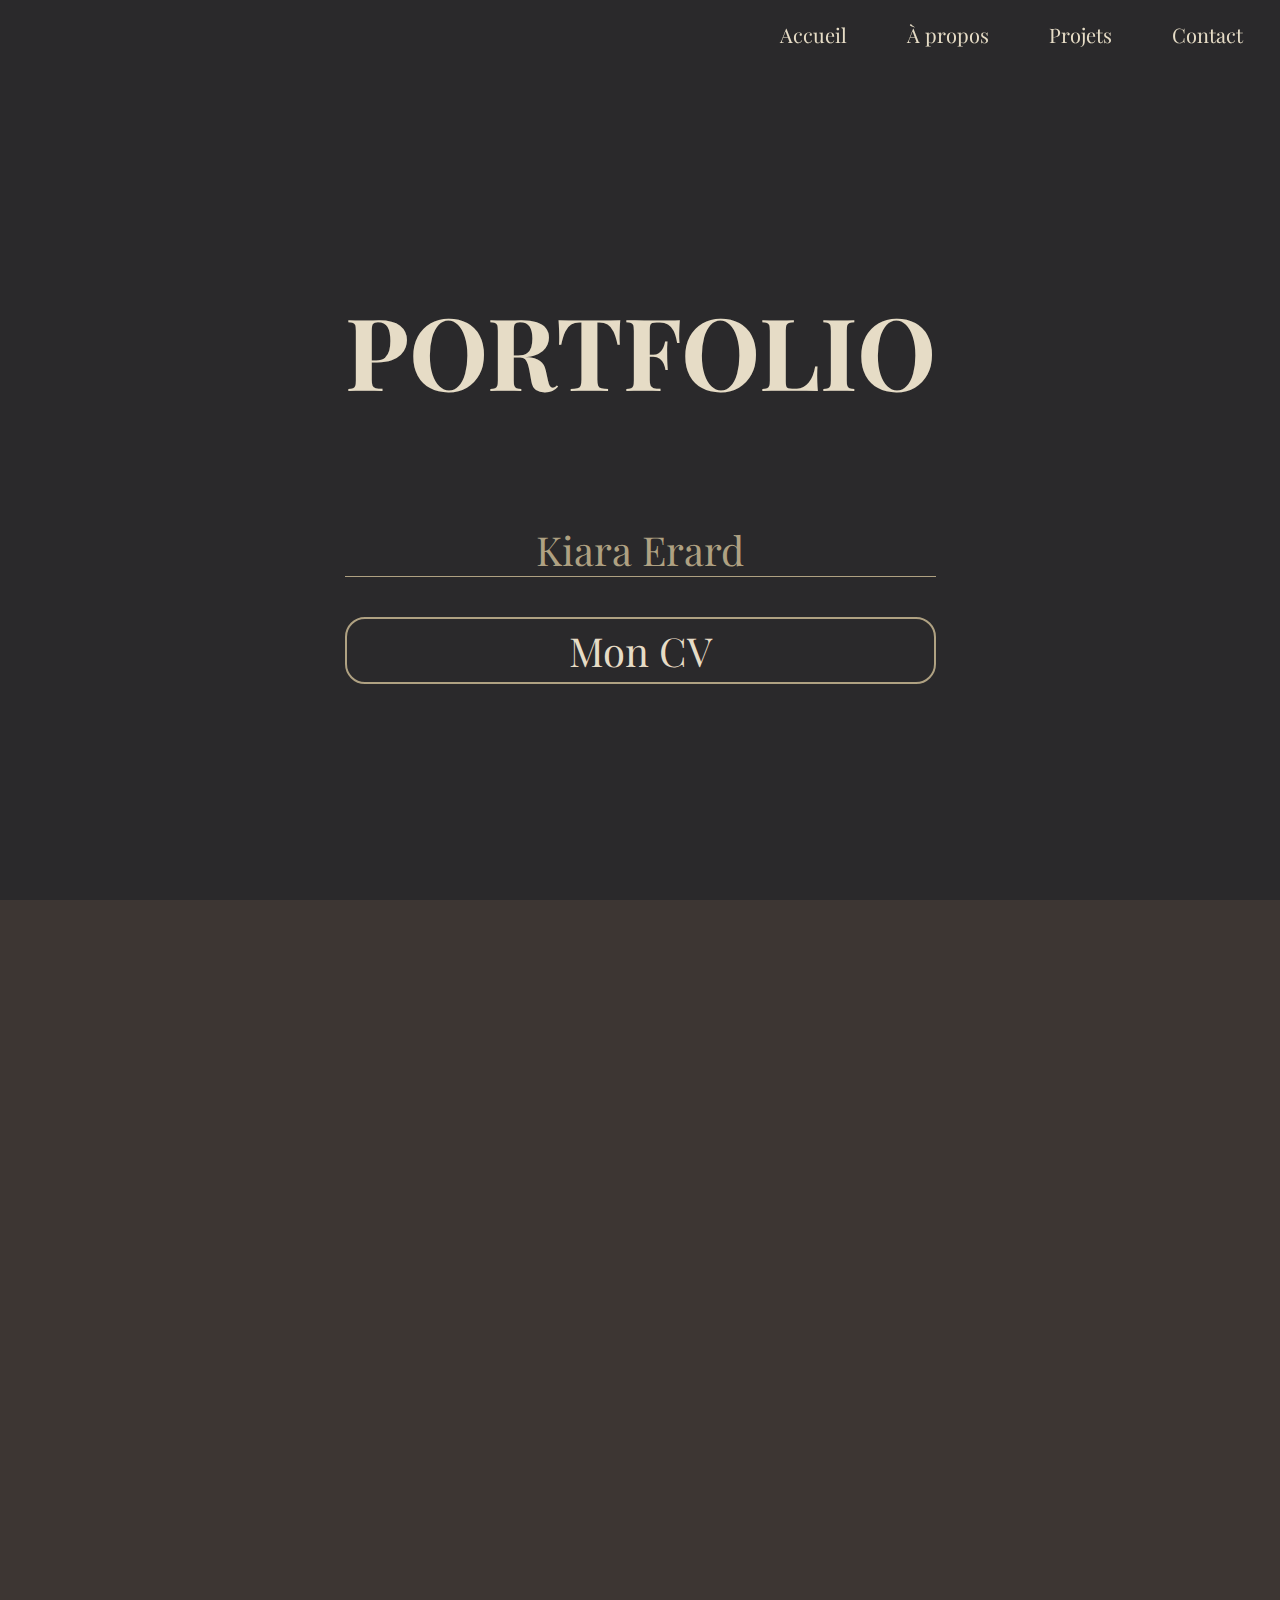
<file: index.html>
<!DOCTYPE html>
<html lang="fr">

<head>
    <meta charset="UTF-8">
    <meta http-equiv="X-UA-Compatible" content="IE=edge">
    <meta name="viewport" content="width=device-width, initial-scale=1.0">
    <title>Portfolio</title>
    <link rel="stylesheet" href="styles/style.css">

    <link rel="preconnect" href="https://fonts.googleapis.com">
    <link rel="preconnect" href="https://fonts.gstatic.com" crossorigin>
    <link href="https://fonts.googleapis.com/css2?family=Playfair+Display:wght@400;600&display=swap" rel="stylesheet">

    <link rel="preconnect" href="https://fonts.googleapis.com">
    <link rel="preconnect" href="https://fonts.gstatic.com" crossorigin>
    <link href="https://fonts.googleapis.com/css2?family=Playfair+Display:wght@400;600&display=swap" rel="stylesheet">
    <script defer src="js/animations.js"></script>


</head>

<body>

    <header>

        <a href="#welcome">Accueil</a>
        <a href="#about">À propos</a>
        <a href="#projets">Projets</a>
        <a href="#contact">Contact</a>
    </header>

    <main>


        <section class="accueil" id="welcome">

            <h1> PORTFOLIO </h1>
            <h3> Kiara Erard </h3>
            <!-- <h1> PORTFOLIO </h1>
            <h1> PORTFOLIO </h1> -->
            <a class="bouton" href="pdf/Kiara Erard CV.pdf" target="_blank"> Mon CV </a>

        </section>

        <section class="apropos" id="about">

            <section class="hidden" data-class="anim" data-delay=200>

                <h1> À PROPOS </h1>
                <h3> Bonjour, je m'appelle Kiara Erard. <br> <br> </h3>
                <div>  Actuellement étudiante en <b>première année de BUT Métiers du Multimédia et de l'Internet
                        (MMI)</b>, je suis à la recherche d'une <b> alternance</b> dès la rentrée 2023 et pour une période de 2 ans. Dans la
                    continuité de mon cursus, je souhaiterais intégrer le parcours <b>"Création Numérique"</b> qui
                    recouvre toutes les <b> matières relatives au graphisme, l'infographie, l'audiovisuel et le motion
                        design.</b> Ainsi j'espère trouver une entreprise qui m'offrira <b> l'opportunité d'approfondir
                        mes connaissances et mes compétences dans ces domaines.</b> <br> Je suis motivée, soucieuse de bien faire et désireuse d'apprendre. <br> <br> Si votre entreprise peut
                    également m'apporter des connaissances en développement Front End et utilisation de Wordpress, ce serait un réel
                    plus pour moi. Ce site n'est pas parfait mais c'est un site que j'ai tenté de coder moi-même</div>

            </section>

        </section>


        <section class="mes_projets" id="projets">

            <section class="hidden"  data-class="anim" data-delay=200>


                <h1> MES PROJETS </h1>


                <section class="filtre_projets">

                    <a href="projet.html" class="infographie zone">

                        <h2> Infographie </h2>

                        <div class="centrer">

                            <svg xmlns="http://www.w3.org/2000/svg" width="100" height="100" viewBox="0 0 24 24"
                                fill="none" stroke="#675D58" stroke-width="2.5" stroke-linecap="round"
                                stroke-linejoin="round">
                                <polygon points="14 2 18 6 7 17 3 17 3 13 14 2"></polygon>
                                <line x1="3" y1="22" x2="21" y2="22"></line>
                            </svg>
                        </div>
                    </a>

                    <a href="projet.html#audiovisuel" class="audiovisuel zone">

                        <h2> Audiovisuel </h2>

                        <div class="centrer">
                            <svg xmlns="http://www.w3.org/2000/svg" width="100" height="100" viewBox="0 0 24 24"
                                fill="none" stroke="#675D58" stroke-width="2.5" stroke-linecap="round"
                                stroke-linejoin="round">
                                <g transform="translate(2 3)">
                                    <path
                                        d="M20 16a2 2 0 0 1-2 2H2a2 2 0 0 1-2-2V5c0-1.1.9-2 2-2h3l2-3h6l2 3h3a2 2 0 0 1 2 2v11z" />
                                    <circle cx="10" cy="10" r="4" />
                                </g>
                            </svg>
                        </div>


                    </a>

                    <a href="projet.html#programmation" class="web zone">
                        <h2> Web </h2>
                        <div class="centrer">
                            <svg xmlns="http://www.w3.org/2000/svg" width="100" height="100" viewBox="0 0 24 24"
                                fill="none" stroke="#675D58" stroke-width="2.5" stroke-linecap="round"
                                stroke-linejoin="round">
                                <rect x="2" y="3" width="20" height="14" rx="2" ry="2"></rect>
                                <line x1="8" y1="21" x2="16" y2="21"></line>
                                <line x1="12" y1="17" x2="12" y2="21"></line>
                            </svg>
                        </div>

                    </a>


                </section>

            </section>

        </section>



        <section class="contacter" id="contact">

            <section class="hidden"  data-class="anim" data-delay=200>

                <h1> CONTACT </h1>

                <a class="bouton" href="mailto:kiaraerard9@gmail.com? subject=subject text"> Contactez moi </a>

                <!-- <form>

                    <div class="form_elt">
                        <label for=""> Nom </label>
                        <input class="input_contact" type="text" id="nom" placeholder="Votre nom" required>
                    </div>

                    <div class="form_elt">
                        <label for=""> Prénom </label>
                        <input class="input_contact" type="text" id="prenom" placeholder="Votre prenom" required>
                    </div>

                    <div class="form_elt">
                        <label for=""> Mail </label>
                        <input class="input_contact" type="email" id="email" placeholder="Votre email" required >
                    </div>

                    <div class="form_elt">
                        <label for=""> Message </label>
                        <textarea class="input_contact" id="message" rows="4" placeholder="Votre message"> </textarea>
                    </div>

                    <button class="valid_form" type="submit" name="clic" value="ok">Envoyer</button>

                </form> -->

                <a href="https://www.linkedin.com/in/kiaraerard/" class="rs" target="_blank">

                    <svg xmlns="http://www.w3.org/2000/svg" width="49" height="49" viewBox="0 0 24 24" fill="#E6DCC6">
                        <path
                            d="M20 0a4 4 0 0 1 4 4v16a4 4 0 0 1-4 4H4a4 4 0 0 1-4-4V4a4 4 0 0 1 4-4h16zM8.95 9.4H6.16v8.1h2.8V9.4zm6.84-.19c-1.32 0-2 .63-2.38 1.16l-.13.18V9.4h-2.79l.01.49V17.5h2.78v-4.52a1.52 1.52 0 0 1 1.52-1.64c.96 0 1.37.66 1.41 1.66v4.5H19v-4.64c0-2.49-1.37-3.65-3.2-3.65zM7.58 5.5C6.62 5.5 6 6.1 6 6.9c0 .73.54 1.32 1.38 1.4h.18c.97 0 1.57-.62 1.57-1.4-.01-.8-.6-1.4-1.55-1.4z" />
                    </svg>
                </a>

            </section>

        </section>

    </main>

    <script src="js/script.js"></script>

</body>

</html>
</file>
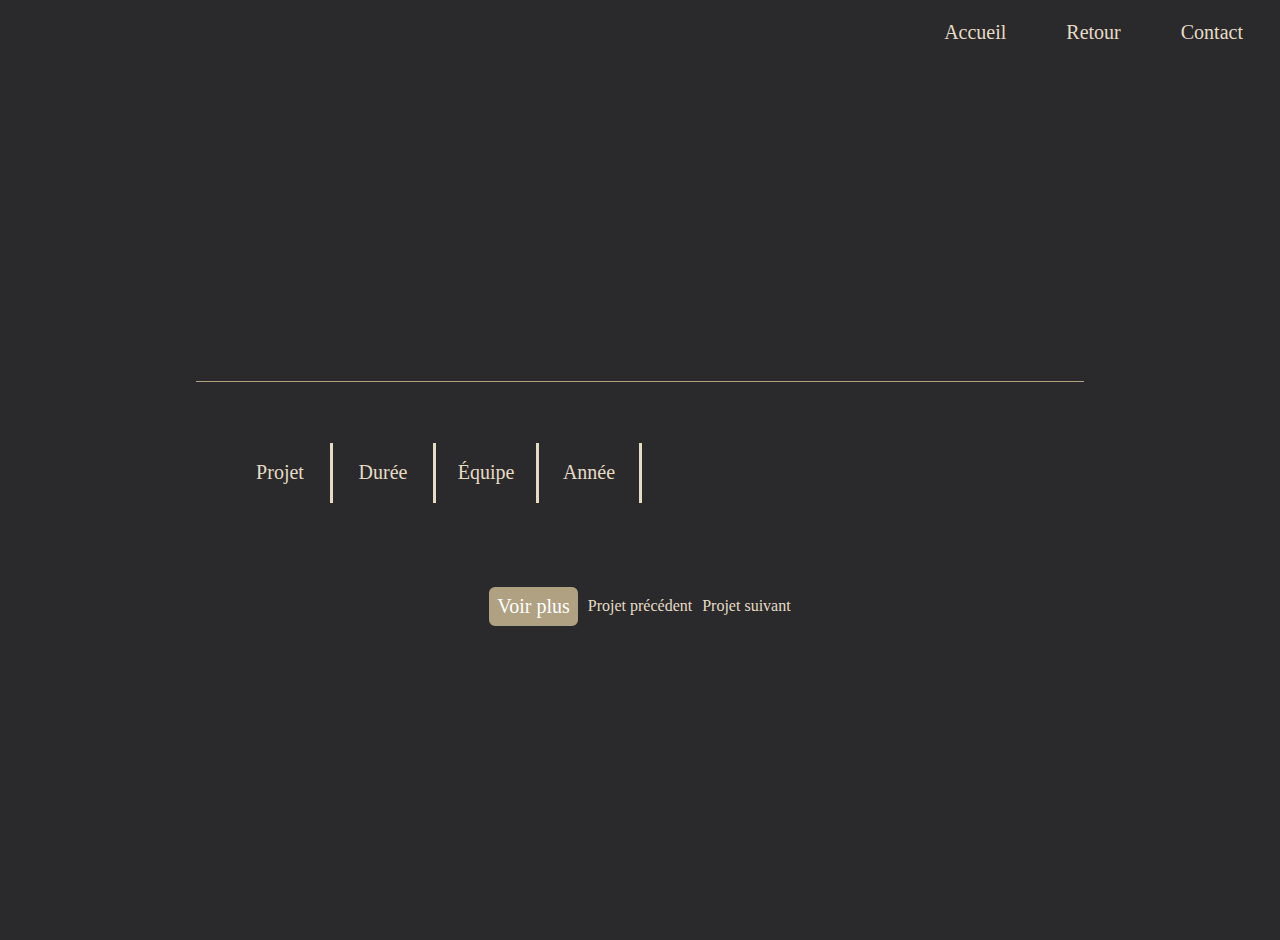
<file: infos.html>
<!DOCTYPE html>
<html lang="en">

<head>
    <meta charset="UTF-8">
    <meta http-equiv="X-UA-Compatible" content="IE=edge">
    <meta name="viewport" content="width=device-width, initial-scale=1.0">
    <title>Document</title>
    <link rel="stylesheet" href="styles/style_info.css">
</head>

<body>

    <header>

        <a href="index.html#welcome">Accueil</a>
        <div><a href="projet.html">Retour</a></div>
        <a href="index.html#contact">Contact</a>


    </header>

    <main>

        <section class="centrer_infos">

            <div>

                <h1 class="titre_projet"></h1>

                <h4 class="categorie_projet"></h4>

                <div class="flex">

                    <section class="gauche">

                        <div class="informations">

                            <div class="projet box">
                                <div class="type_informations">Projet</div>
                                <div class="type_projet"></div>
                            </div>

                            <div class="duree box">
                                <div class="type_informations">Durée</div>
                                <div class="duree_projet"></div>
                            </div>

                            <div class="equipe box">
                                <div class="type_informations"> Équipe </div>
                                <div class="equipe_projet"></div>
                            </div>

                            <div class="annee box">
                                <div class="type_informations"> Année </div>
                                <div class="annee_projet"></div>
                            </div>

                        </div>

                        <!-- <p class="contexte_projet"></p> -->

                        <div class="contexte"> </div>
                        
              

                    </section>

                    <section class="droite">

                        <div class="image_projet" ></div>

                    </section>

                   

                </div>

                
                        <div class="next">
                            
                               
                            <a class="pdf" target="_blank"> Voir plus </a>
                            <div class=" prec"> Projet précédent </div>
                            <div class="suiv"> Projet suivant </div>
                      
                         </div>

            </div>

        </section>



    </main>

    <script src="js/data.js"></script>
    <script src="js/script.js"></script>
</body>

</html>
</file>
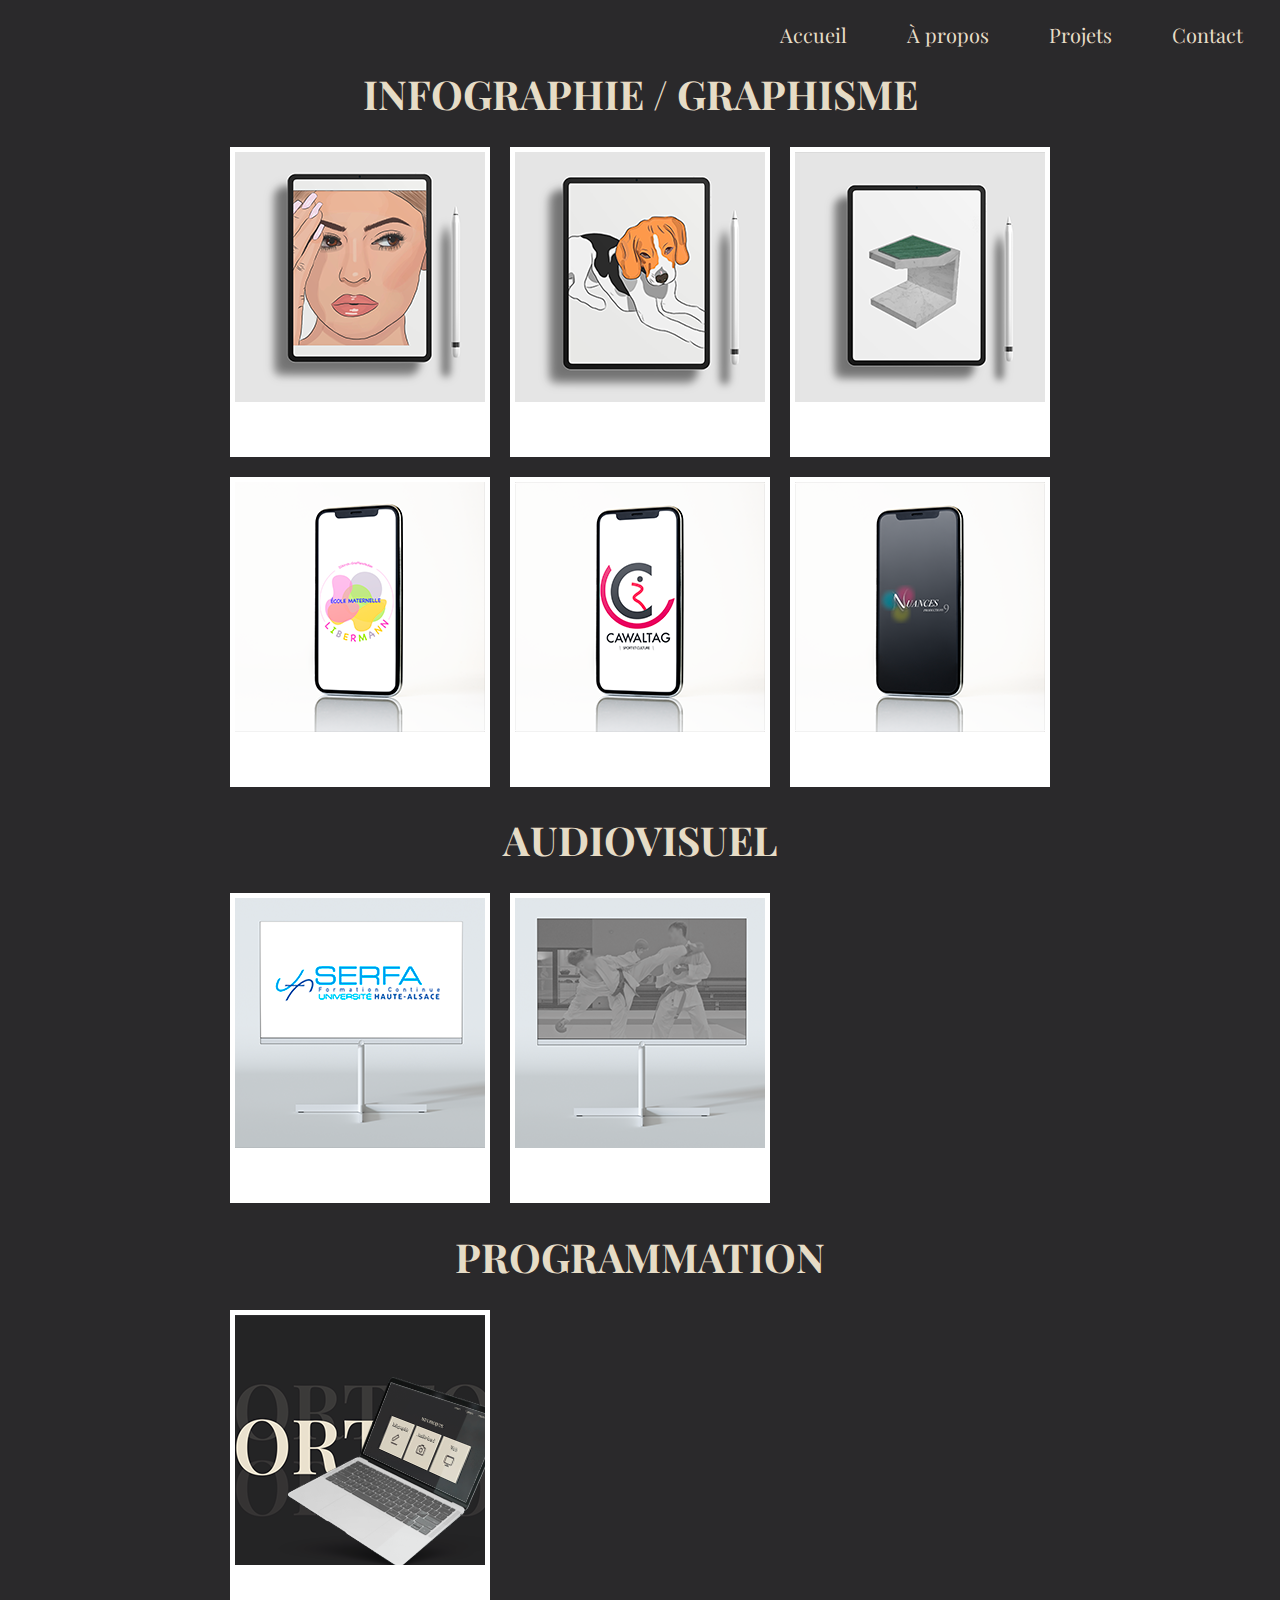
<file: projet.html>
<!DOCTYPE html>
<html lang="en">

<head>
    <meta charset="UTF-8">
    <meta http-equiv="X-UA-Compatible" content="IE=edge">
    <meta name="viewport" content="width=device-width, initial-scale=1.0">

    <link rel="stylesheet" href="styles/style_info.css">

    <link rel="preconnect" href="https://fonts.googleapis.com">
    <link rel="preconnect" href="https://fonts.gstatic.com" crossorigin>
    <link href="https://fonts.googleapis.com/css2?family=Playfair+Display:wght@400;600&display=swap" rel="stylesheet">

    <link rel="preconnect" href="https://fonts.googleapis.com">
    <link rel="preconnect" href="https://fonts.gstatic.com" crossorigin>
    <link href="https://fonts.googleapis.com/css2?family=Playfair+Display:wght@400;600&display=swap" rel="stylesheet">
    <script src="js/animations.js"></script>

    <title>Document</title>
</head>

<body>

    <header>

        <a href="index.html#welcome">Accueil</a>
        <a href="index.html#about">À propos</a>
        <a href="index.html#projets">Projets</a>
        <a href="index.html#contact">Contact</a>


    </header>

    <main>

    

        <h1 id="infographie">INFOGRAPHIE / GRAPHISME</h1>

        <div class="centrer">

            <section class="grid " >

                <a href="infos.html?projet=info_1"class="images" > 
                    <div><img src="img/info_1_250.png" alt=""></div>
                    <div class="titre">Dessin graphique</div>
                </a>

                <a href="infos.html?projet=info_2" class="images">
                     <div><img src="img/info_2_250.png" alt=""> </div>
                     <div class="titre">Dessin graphique</div>
                </a>

                <a href="infos.html?projet=info_3" class="images">
                    <div><img src="img/info_3_250.png" alt=""></div>
                    <div class="titre">Création libre</div>
                </a>

                <a href="infos.html?projet=info_4" class="images">
                    <div><img src="img/info_4_250.png" alt=""></div>
                    <div class="titre">Identité visuelle</div>
                </a>

                <a href="infos.html?projet=info_5"  class="images">
                    <div><img src="img/info_5_250.png" alt=""></div>
                    <div class="titre">Logo</div>
                </a>

                <a href="infos.html?projet=info_6" class="images">
                    <div><img src="img/info_6_250.png" alt=""></div>
                    <div class="titre">Logo</div>
        
                </a>
               
        

            </section>

        </div>

           <h1 id="audiovisuel">AUDIOVISUEL</h1>

        <div class="centrer">

            <section class="grid "  data-class=anim data-delay=300 >

                <a href="infos.html?projet=audio_1"class="images">
                    <div><img src="img/audio_1_250.png" alt=""></div>
                    <div class="titre">Vidéo promotionnelle</div>
                </a>

                <a href="infos.html?projet=audio_2" class="images">
                    <div><img src="img/audio_2_250.png" alt=""></div>
                    <div class="titre">Vidéo impact positif</div>
                </a>
                
            </section>
            
        </div>

        <h1 id="programmation">PROGRAMMATION</h1>

        <div class="centrer">

            <section class="grid"  data-class=anim data-delay=300>

                <a href="infos.html?projet=progra_1" class="images">
                    <div><img src="img/progra_1_250.png" alt=""></div>
                    <div class="titre">Portfolio</div>
                </a>
                
            </section>
            
        </div>

        
    </main>
   
    <script src="js/data.js"></script>
    <script src="js/script.js"></script>
</body>

</html>
</file>
<file: styles/style.css>
html {
    scroll-behavior: smooth;
}

body{
    background-color: #2A292B;
    color: #E6DCC6;
    margin:0;
    font-family: 'Playfair Display', serif;
    display: grid;
    grid-template-rows: 1fr auto ;
    position: relative;
  
}

main{

    position: relative;
}

a{
    text-decoration: none;
    color: #E6DCC6;
    position: relative;
    padding: 5px;


}

header>a:hover{
    text-decoration: none;
  
}

header>a::before{

    content: "";
    position: absolute;
    background: #E6DCC6;
    width: 90%;
    height: 5px;
    bottom: 0;
    transform-origin: 100% 0;
    transform: scaleX(0);
    transition: transform 1s;
}

a:hover::before{

    transform-origin: 0 0;
    transform: scaleX(1);
}


header{

    display: flex;
    justify-content: flex-end;
    align-items: center;
    padding: 16px 32px;
    gap:50px; 
    font-size: 20px;
    position: fixed;
    top: 0;
    left: 0;
    right: 0;
    z-index: 1;
    

}

h1{
    font-size: 40px;
    text-align: center;
}

h2{

    font-size: 40px;
    text-align: center;
    font-weight: lighter;
    color:#2A292B;

}

h3{
    font-size: 40px;
    text-align: center;
    font-weight: lighter;
    color:#afa182;
    border-bottom: solid 1px #afa182;


}


.centrer{

    display: flex;
    align-items: center;
    justify-content: center;
}

input:hover{

    cursor: pointer;
}


/* ANIMATIONS DE TEXTE */



.hidden{

    opacity: 0;
    transform: translateY(-50px);
    /* transition: all 1s; */
   
}

.show{

    opacity: 1;
    transform: translateY(0);
    
}

.anim{

    transition: 0.8s;
    opacity: 1;
    transform: translateY(0);
}

/* ACCUEIL */

.accueil{

    background-color: #2A292B;
    height: 100vh;
    display: grid;
    align-content: center;
    justify-content: center;
    position: relative;
}

.accueil>h1{

    font-size:100px; 
}

.bouton{

    font-size:40px; 
    text-align: center;
    border: solid 2px #afa182;
    border-radius: 20px;
}

.bouton:hover{

    border: solid 2px #afa182;
    background-color: #afa182;
    color: #3D3633;
}

/* .accueil>h1:nth-child(2){

    font-size:100px; 
    opacity: 70%;
    position: absolute;
    transform: translateY(-80px);
    animation: opacity50 5s infinite;

}

.accueil>h1:last-child{

    font-size:100px; 
    opacity: 50%;
    position: absolute;
    transform: translateY(-70px);
    animation: opacity30 5s infinite;

}

@keyframes opacity50 {

    to{
    transform: translateY(-140px);
    position: absolute; 
    opacity: 0;
    
    }

}

@keyframes opacity30 {

    to{
    transform: translateY(-20px);
    position: absolute; 
    opacity: 0;
    
    }

} */

/* A PROPOS */

.apropos{

    background-color: #3D3633;
    height: 100vh;
    display: grid;
    align-items: center;
    justify-content: center;

}


.apropos>.hidden>div{

    
    width: 50vw;
    font-size: larger;
    text-align: center;

   
}

.apropos>.show:hover{

    transform: translateY(20px);
    cursor:pointer;
}


.apropos>div>h1{

    text-align: center;
}

/* mes projets */

.mes_projets{

    background-color: #2A292B;
    height: 100vh;
    display: grid;
    align-content: center;
   
}


.mes_projets>h1{

    text-align: center;
}

.filtre_projets{

    display: flex;
    align-items: center;
    justify-content: center;
    gap:20px;
}

.zone{

    background-color: #E6DCC6;
    height: 300px;
    width: 300px;

}

.zone:hover{

    background-color: #675D58;
    color: #E6DCC6;
    cursor:pointer;
}

.zone:hover>h2{

    color: #E6DCC6;
}


.zone:hover>.centrer>svg{

    stroke: #E6DCC6;
}



/* CONTACT */


.contacter{

    background-color: #675D58;
    height: 100vh;
    display: grid; 
    place-items: center;
    align-content: center;


}

.contacter>h1{

    text-align: center;

}



form{
    padding: 64px 32px;
    border-radius: 50px;
    width: 50vw;
    color: #E6DCC6;
    font-size: larger;
    font-weight:bolder; 

}


.form_elt {
	display: flex;
	align-items: center;
	gap: 16px;
	margin-bottom: 16px;
}

.form_elt>label{
	display: flex;
	gap: 8px;
	align-items: center;
	width: 100%;
}


.input_contact{
    justify-content: center;
    background-color: #E6DCC6;
    height: 23px;
    width: 472px;
    border-radius: 4px;
    border:none;

}


.valid_form{

        background-color: #3D3633;
        border-radius: 8px;
        justify-content: center;
        color: #fff;
        font-size: 20px;
        padding: 16px 4px;
        cursor: pointer;
        width: 30%;
        margin: auto;
        display: block;
        border: none;
        font-weight: bold;

}

.rs{
    margin-top: 20px;
    padding: 10px;
    display: flex;
    align-items: center;
    justify-content: center;
}

.rs:hover{

    cursor: pointer;
    fill:#2A292B;
}
</file>
<file: styles/style_info.css>
html {
    scroll-behavior: smooth;
}

body{
    background-color: #2A292B;
    color: #E6DCC6;
    margin:0;
    font-family: 'Playfair Display', serif;
    display: grid;
    grid-template-rows: 1fr auto ;
    position: relative;
  
}

main{

    position: relative;
    margin-top: 40px;
    
}

a{
    text-decoration: none;
    color: #E6DCC6;
    position: relative;
    padding: 5px;


}

header>a:hover{
    text-decoration: none;
  
}

header>a::before{

    content: "";
    position: absolute;
    background: #E6DCC6;
    width: 90%;
    height: 5px;
    bottom: 0;
    transform-origin: 100% 0;
    transform: scaleX(0);
    transition: transform 1s;
}

header>div>a::before{

    content: "";
    position: absolute;
    background: #E6DCC6;
    width: 90%;
    height: 5px;
    bottom: 0;
    transform-origin: 100% 0;
    transform: scaleX(0);
    transition: transform 1s;
}


a:hover::before{

    transform-origin: 0 0;
    transform: scaleX(1);
}


header{

    background-color: #2A292B;
    display: flex;
    justify-content: flex-end;
    align-items: center;
    padding: 16px 32px;
    gap:50px; 
    font-size: 20px;
    position: fixed;
    top: 0;
    left: 0;
    right: 0;
    z-index: 1;
    

}

h1{
    font-size: 40px;
    text-align: center;
}

h2{

    font-size: 40px;
    text-align: center;
    font-weight: lighter;

}

h3{
    font-size: 40px;
    text-align: center;
    font-weight: lighter;
    color:#afa182;
    border-bottom: solid 1px #afa182;

}

h4{
    font-size: 20px;
    text-align: center;
    font-weight: lighter;
    color:#afa182;
    border-bottom: solid 1px #afa182;

}



p{

    margin-top: 40px;
}


.centrer{

    display: flex;
    align-items: center;
    justify-content: center;
}


.flex{
    display: flex;
    gap: 20px;
}

input:hover{

    cursor: pointer;
}


/* ANIMATIONS DE TEXTE */

.hidden{

    opacity: 0;
    transform: translateY(100%);
    transition: all 1s;
   
}

.show{

    opacity: 1;
    transform: translateY(0);
    
}


/* TITRE */

.info_title{

    background-color: #2A292B;
    height: 100vh;
    display: flex;
    align-items: center;
    justify-content: center;
    position: relative;
}

.info_title>h1{

    font-size:100px; 
}

.info_title>h1:nth-child(2){

    font-size:100px; 
    opacity: 70%;
    position: absolute;
    transform: translateY(-80px);
    animation: opacity50 5s infinite;

}

.info_title>h1:last-child{

    font-size:100px; 
    opacity: 50%;
    position: absolute;
    transform: translateY(-70px);
    animation: opacity30 5s infinite;

}

@keyframes opacity50 {

    to{
    transform: translateY(-140px);
    position: absolute; 
    opacity: 0;
    
    }

}

@keyframes opacity30 {

    to{
    transform: translateY(-20px);
    position: absolute; 
    opacity: 0;
    
    }

}

/*  infographie.html PORTRAIT GRAPHIQUE */

.portrait_graphique{

    background-color: #2A292B;
    height: 100vh;
}

.infos{

    border-right: solid 2px #E6DCC6;
    padding: 16px;
    text-align: center;
    justify-content: center;
    align-items: center;
}

.gauche, .droite {
    padding: 34px;
}

.droite>div{

    width: 25vw;

}

.droite>div>img{

    width: 100%;
}

/*.next{

    background-color: #E6DCC6;
    height: 50px;
    width: 50px;
    border-radius: 100%;
    display: flex;
    justify-content: center;
    align-items: center;
}
*/


/* PROJETS */ 

.grid{
    display: grid;
    grid-template-columns: 1fr 1fr 1fr;
    gap: 20px;
}

.images{
    background-color: white;
    color: #2A292B;
    height: 300px;
    width: 250px;
    

}

.images:hover{

    cursor: pointer;
    
}

.images>div>img{

    filter: brightness(100%);
    
}

.images:hover>div>img{

    filter: brightness(30%);
  
}

.images>div{
    height: 250px;
    width: 250px;
}

.images>div>img{
   height: 100%;
   width: 100%;
}


.titre{

    font-size: 20px;
   opacity: 0;
    position: absolute;
    text-align: center;
    top: 125px;
    color: #E6DCC6;
}

.images:hover>.titre{

    opacity: 1;
   font-weight: bolder;
   transform: translateY(-20px);
    transition: 0.5s;
 
}


.images:hover{

    cursor: pointer;
    transform: translateY(-20px);
    transition: 0.5s;
}


/* INFOS */

.centrer_infos{
    height: 100vh;
    display: flex;
    align-items: center;
    justify-content: center;
    padding: 0% 10%;
}

.popup{

    position: fixed;
    z-index: 1;
    background-color: #E6DCC6;
    color: #675D58;
    border-radius: 20px;
    padding: 40px;
    width: 80vw;
  
}

.croix{

    position: absolute;
    top: 20px;
    right: 20px;
}

.croix:hover{

    cursor: pointer;
    background-color: #3D3633;
    stroke: #fff;
}

.ouvrir{

    display: block;
}

.cache{

    display: none;
}

.fermer{

    display: none;
}

.flex{

    display: flex;
    align-items: center;
    justify-content: center;
}

.informations{

    display: flex;
}

.box{


    display: grid;
    grid-template-columns: 1fr;
    grid-template-rows: 2fr;
    align-content: center;
    justify-content: center;
    height: 60px;
    width: 100px;
    border-right: solid 3px #E6DCC6;
   
   
}

.box>div{

    text-align: center;
}

.box>div:last-child{

    display: flex;
    justify-content: center;
    align-items: center;
}


.type_informations{

    font-size: 20px;
    text-align: center;
    font-weight: lighter;
    color:#E6DCC6;
    display: flex;
    align-items: center;
    justify-content: center;
    
}



.galerie_photo{

    display: grid;
    grid-template-columns: 1fr 1fr 1fr;
    align-content: center;
    justify-content: center;
    gap: 30px;
}

.bouton{

font-size: 20px;
border: solid 2px #E6DCC6;
border-radius: 6px;
padding: 6px;

}

.bouton:hover{

    background-color:#E6DCC6;
    color: #2A292B;
    cursor: pointer;
}

.next{

    margin-top: 10px;
    display: flex;
    align-items: center;
    justify-content:center;
    gap: 10px;
}

.pdf{

font-size: 20px;
background-color: #afa182;
border: solid 2px #afa182;
color: white;
border-radius: 6px;
padding: 6px;


}

.pdf:hover{

    background-color: #afa182;
    color: #2A292B;
    cursor: pointer;
   
}

.image_projet{

    transform: translateX(-50px);
}

.anim{
    transition: 0.8s;
    opacity: 1;
    transform:translateY(0);
}



.button{

    margin-top: 60px;
    font-family: 'Playfair Display', serif;
    cursor: pointer;
    font-size: 20px;
    background-color: #afa182;
    border: solid 2px #afa182;
    color: white;
    border-radius: 6px;
    padding: 6px;

}

.contexte{

    margin-top: 40px;
}
</file>
